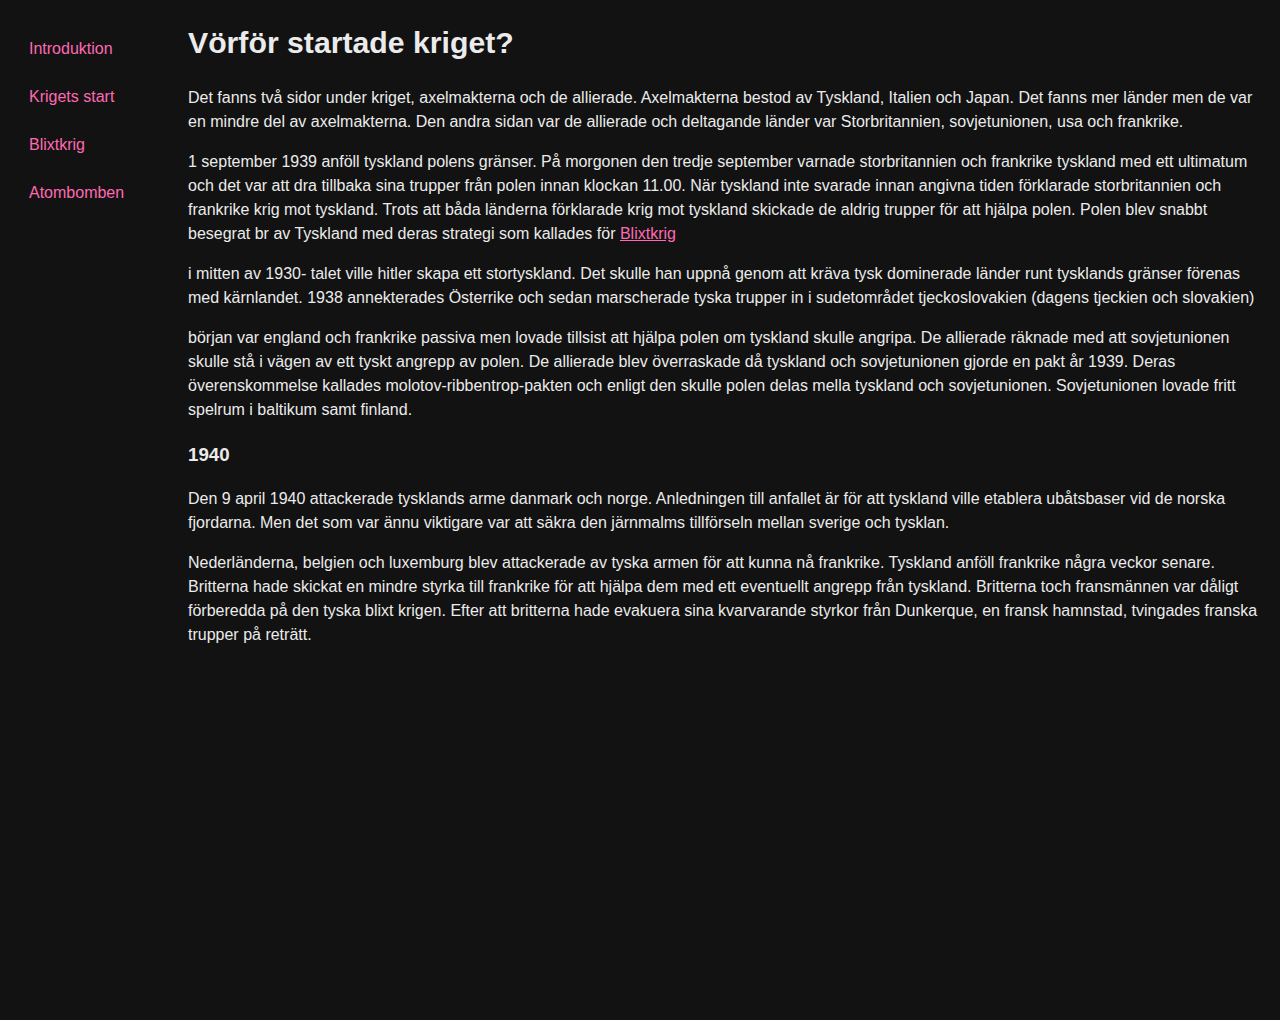
<file: index.html>
<!DOCTYPE html>
<head>
   <meta charset="utf-8" />
   <title>Om andra världskriget</title>
   <link rel="stylesheet" href="style.css">
<head>

<body>
   <ul id="navbar">
      <li id="section"><a href="introduktion.html">Introduktion</a></li>
      <li id="section"><a href="index.html">Krigets start</a></li>
      <li id="section"><a href="blixtkrig.html">Blixtkrig</a></li>
      <li id="section"><a href="atom-bomben.html">Atombomben</a></li>
    </ul>

   
   <article>
      <h1>Vörför startade kriget?</h1>

      <p>Det fanns två sidor under kriget, 
         axelmakterna och de allierade. Axelmakterna bestod av 
         Tyskland, Italien och Japan. Det fanns mer 
         länder men de var en mindre del av axelmakterna. 
         Den andra sidan var de allierade och deltagande länder 
         var Storbritannien, sovjetunionen, usa och frankrike. 
        </p>

         <p>
            1 september 1939 anföll tyskland polens gränser.  
            På morgonen den tredje september varnade 
            storbritannien och frankrike tyskland med ett 
            ultimatum och det var att dra tillbaka sina trupper 
            från polen innan klockan 11.00. När tyskland inte 
            svarade innan angivna tiden förklarade 
            storbritannien och frankrike krig mot tyskland. 
            Trots att båda länderna förklarade krig mot 
            tyskland skickade de aldrig trupper för att hjälpa 
            polen. 
            
            Polen blev snabbt besegrat br av Tyskland med deras 
            strategi som kallades för <a class="in-text" href="blixtkrig.html">Blixtkrig</a>
            </p>

            <p>i mitten av 1930- talet ville hitler skapa ett 
               stortyskland. Det skulle han uppnå genom att 
               kräva tysk dominerade länder runt tysklands gränser 
               förenas med kärnlandet. 1938 annekterades Österrike 
               och sedan marscherade tyska trupper in i 
               sudetområdet tjeckoslovakien
               (dagens tjeckien och slovakien)
               
                  <p> början var england och frankrike passiva men 
                  lovade tillsist att hjälpa polen om tyskland 
                  skulle angripa. De allierade räknade med att 
                  sovjetunionen skulle stå i vägen av ett tyskt 
                  angrepp av polen. De allierade blev överraskade 
                  då tyskland och sovjetunionen  gjorde en 
                  pakt år 1939. Deras överenskommelse kallades 
                  molotov-ribbentrop-pakten och enligt den skulle 
                  polen delas mella tyskland och sovjetunionen. 
                  Sovjetunionen lovade fritt spelrum i baltikum 
                  samt finland.</p> 
            </p>

         <h3>1940</h3>  
            <p>Den 9 april 1940 attackerade tysklands arme 
               danmark och norge. Anledningen till 
               anfallet är för att tyskland ville etablera 
               ubåtsbaser vid de norska fjordarna. 
               Men det som var ännu viktigare var att säkra 
               den järnmalms tillförseln mellan sverige 
               och tysklan. 
              </p>
            
            <p>Nederländerna, belgien och luxemburg blev 
               attackerade av tyska armen för att kunna 
               nå frankrike. Tyskland anföll frankrike 
               några veckor senare. Britterna hade skickat 
               en mindre styrka till frankrike för att 
               hjälpa dem med ett eventuellt angrepp från 
               tyskland. Britterna toch fransmännen var 
               dåligt förberedda på den tyska blixt krigen. 
               Efter att britterna hade evakuera sina 
               kvarvarande styrkor från Dunkerque, en fransk 
               hamnstad, tvingades franska 
               trupper på reträtt. 
               </p>
   </article>
            
</body>
</file>
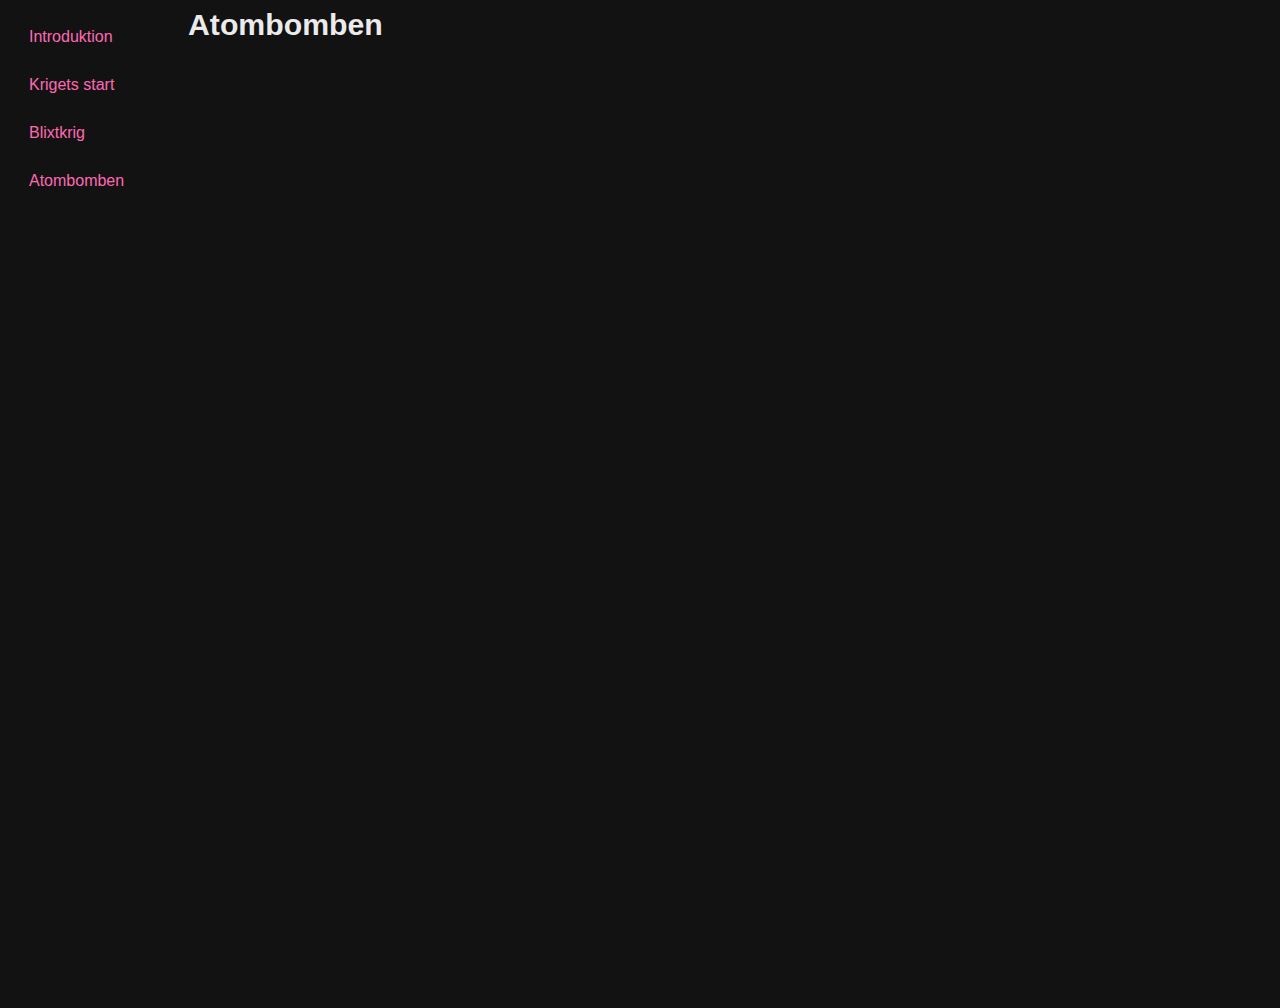
<file: atom-bomben.html>
<html lang="en">
<head>
    <meta charset="UTF-8">
    <meta name="viewport" content="width=device-width, initial-scale=1.0">
    <meta http-equiv="X-UA-Compatible" content="ie=edge">
    <title>Atombomben</title>
    <link rel="stylesheet" href="style.css">
</head>
<body>
    <ul id="navbar">
        <li class="section"><a href="introduktion.html">Introduktion</a></li>
        <li class="section"><a href="index.html">Krigets start</a></li>
        <li class="section"><a href="blixtkrig.html">Blixtkrig</a></li>
        <li class="section"><a href="atom-bomben.html">Atombomben</a></li>
        </div>
     </ul>

    </article>
        <h1>Atombomben</h1>
    </article>
</html>
</file>
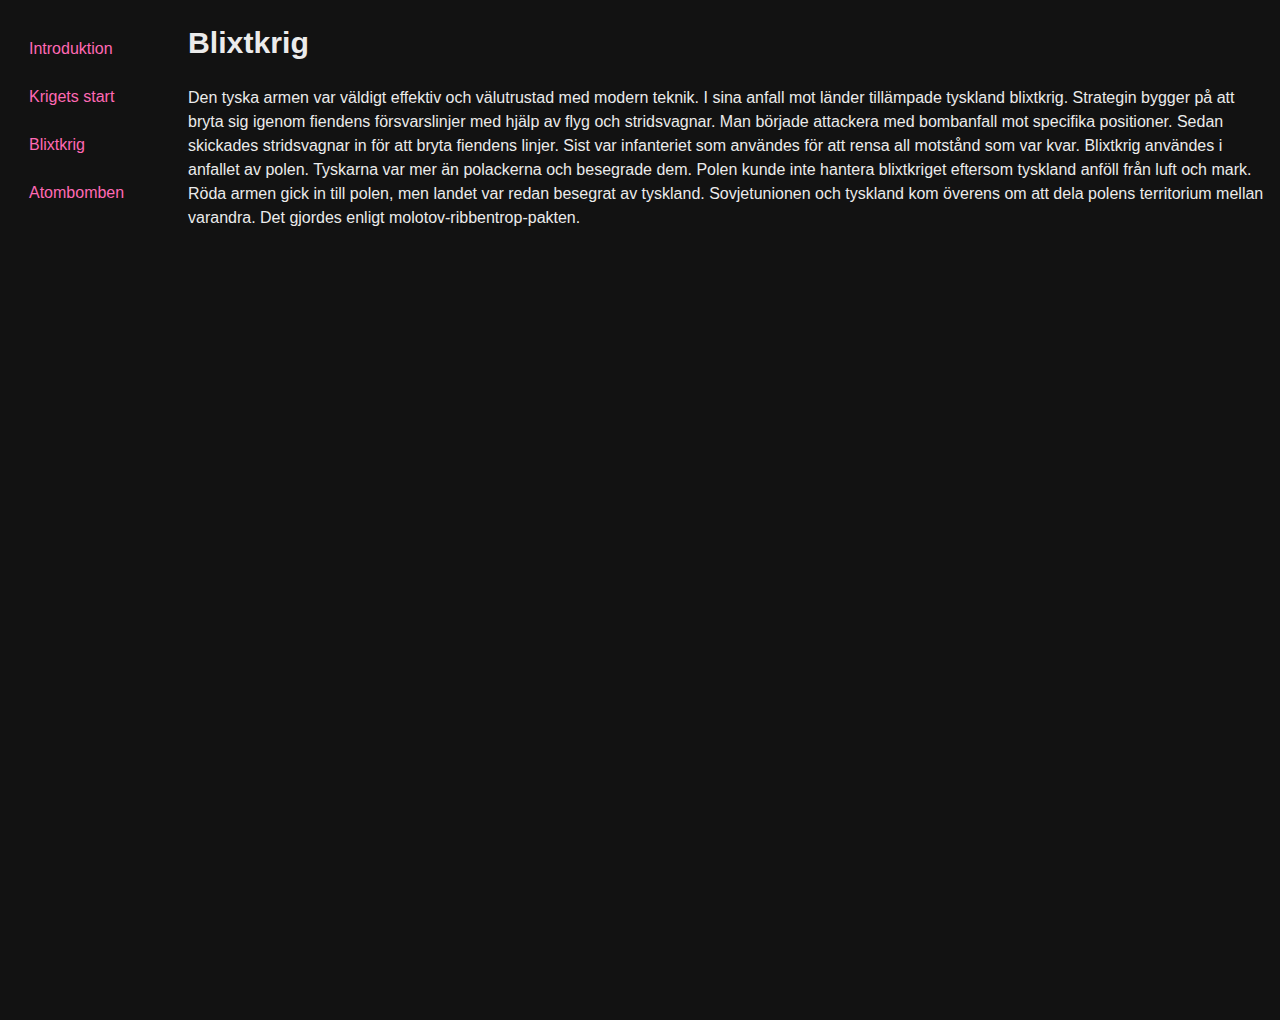
<file: blixtkrig.html>
<!DOCTYPE html>
<html>
<head>
    <meta charset="UTF-8">
    <meta name="viewport" content="width=device-width, initial-scale=1.0">
    <meta http-equiv="X-UA-Compatible" content="ie=edge">
    <title>Document</title>
    <link rel="stylesheet"  href="style.css" type="text/css">
</head>
<body>
    <ul id="navbar">
        <li id="section"><a href="introduktion.html">Introduktion</a></li>
        <li id="section"><a href="index.html">Krigets start</a></li>
        <li id="section"><a href="blixtkrig.html">Blixtkrig</a></li>
        
        <li id="section"><a href="atom-bomben.html">Atombomben</a></li>
      </ul>
    <article>
        <h1>Blixtkrig</h1>
        <p>Den tyska armen var väldigt effektiv och  
            välutrustad med modern teknik. 
            I sina anfall mot länder tillämpade tyskland 
            blixtkrig. Strategin bygger på att bryta sig 
            igenom fiendens försvarslinjer med hjälp av flyg 
            och stridsvagnar. Man började attackera med 
            bombanfall mot specifika positioner. 
            Sedan skickades stridsvagnar in för att bryta 
            fiendens linjer. Sist var infanteriet som användes 
            för att rensa all motstånd som var kvar. 

            Blixtkrig användes i anfallet av polen. 
            Tyskarna var mer än polackerna och besegrade dem. 
            Polen kunde inte hantera blixtkriget eftersom 
            tyskland anföll från luft och mark. 
            Röda armen gick in till polen, men landet var 
            redan besegrat av tyskland. Sovjetunionen och 
            tyskland kom överens om att dela polens territorium 
            mellan varandra. Det gjordes enligt 
            molotov-ribbentrop-pakten.  
            </p>
        </article>
    </body>
</html>
</file>
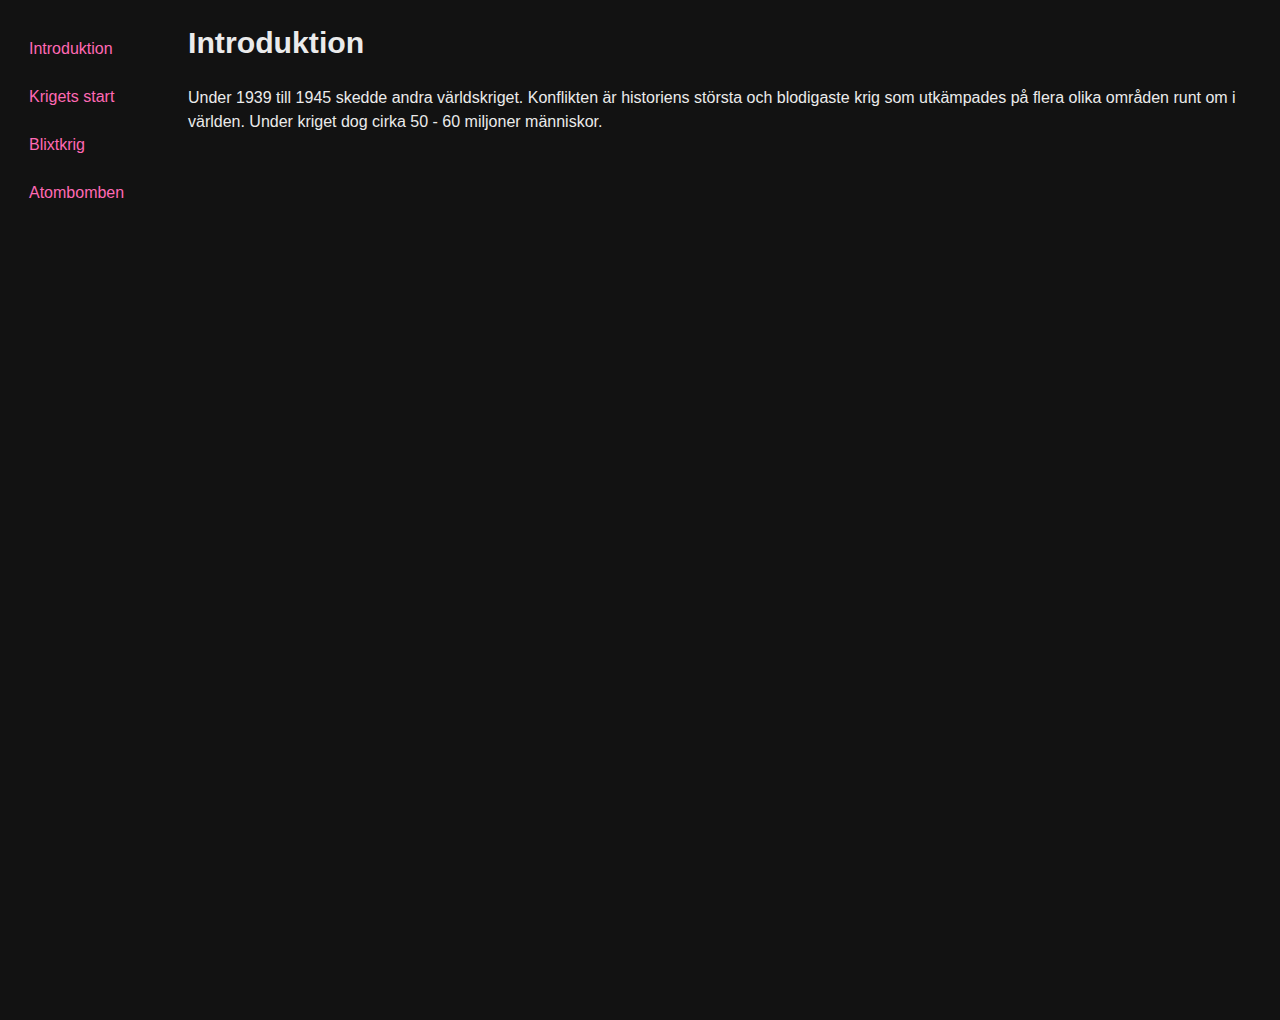
<file: introduktion.html>
<!DOCTYPE html>
<html>
<head>
    <meta charset="UTF-8">
    <meta name="viewport" content="width=device-width, initial-scale=1.0">
    <meta http-equiv="X-UA-Compatible" content="ie=edge">
    <title>Introduktion</title>
    <link rel="stylesheet" href="style.css">
</head>

<body>
    <ul id="navbar">
        <li id="section"><a href="introduktion.html">Introduktion</a></li>
        <li id="section"><a href="index.html">Krigets start</a></li>
        <li id="section"><a href="blixtkrig.html">Blixtkrig</a></li>
       <li id="section"><a href="atom-bomben.html">Atombomben</a></li>
      </ul>
     <article>
      <h1>Introduktion</h1>
       <p>Under 1939 till 1945 skedde andra världskriget. 
         Konflikten är historiens största och blodigaste 
         krig som utkämpades på flera olika områden runt om i 
         världen. Under kriget dog cirka 50 - 60 miljoner 
         människor.</p>
        
       </article>
    </body>
</html>
</file>
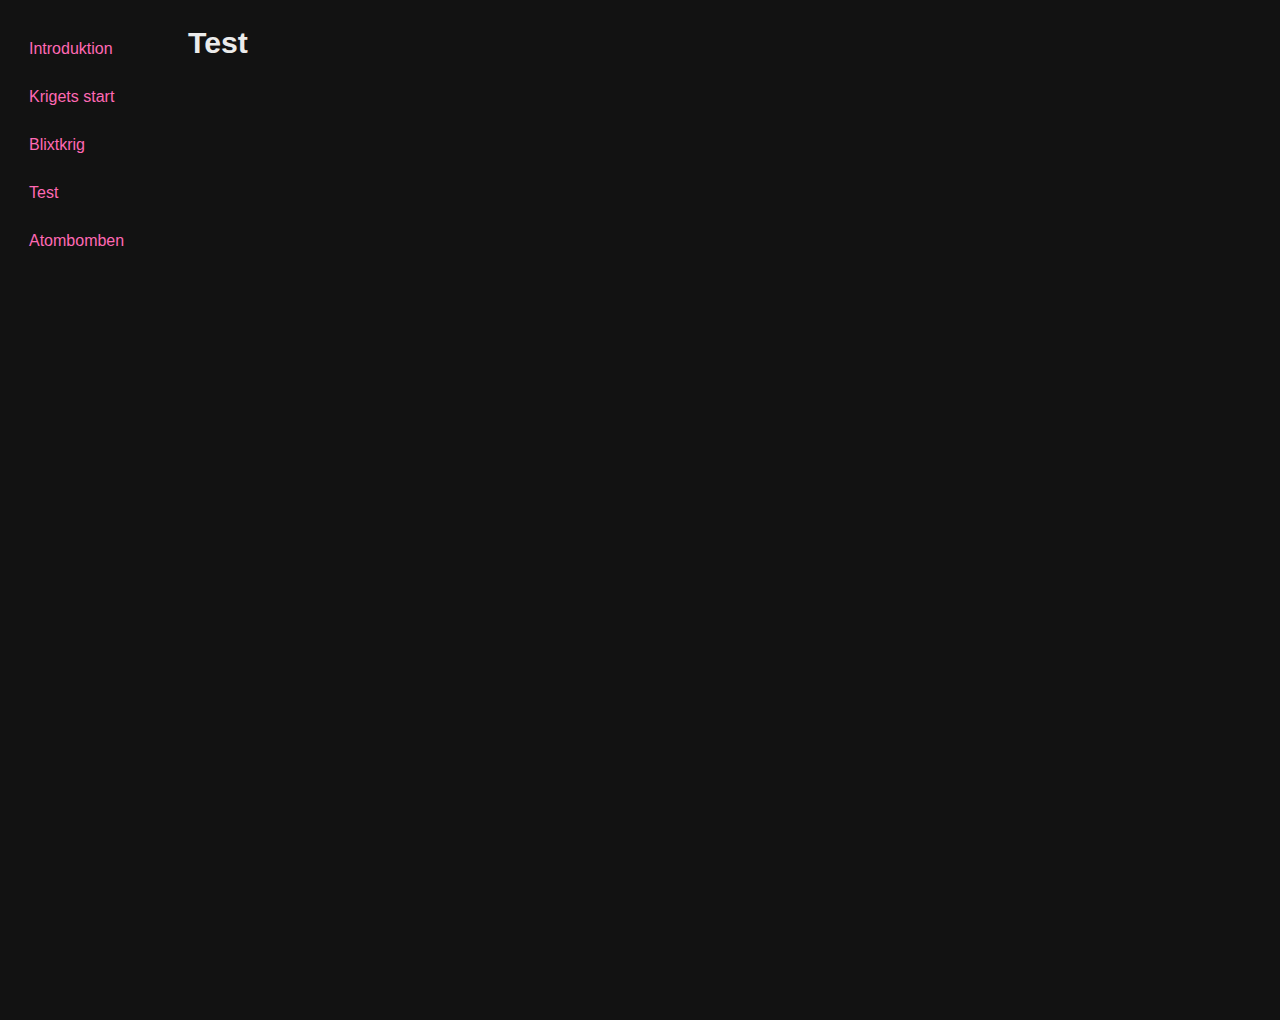
<file: test.html>
<!DOCTYPE html>
<html>
<head>
    <link rel="stylesheet" href="style.css">


    <body>
        <ul id="navbar">
            <li id="section"><a href="introduktion.html">Introduktion</a></li>
            <li id="section"><a href="index.html">Krigets start</a></li>
            <li id="section"><a href="blixtkrig.html">Blixtkrig</a></li>
            <li id="section"><a href="test.html">Test</a></li>
            <li id="section"><a href="atom-bomben.html">Atombomben</a></li>
        </ul>

           <article>
            <h1>Test</h1>

           </article> 
    </body>
</head>
</html>
</file>
<file: style.css>
body {             
    background-color: #121212 ; 
    font-family: 'Open Sans', 'Helvetica Neue', sans-serif;
    color:#ebebeb;
    text-align: left;
    box-sizing: border-box;
    position: static;
    
    
}

article{
    max-width: 100em;
    line-height: 1.5;
}

ul{
    display: block;
    width: 180px;
    height: 1000px ;
    list-style-type: none;
    margin: 0;
    padding: 0;
    border: 0px;
    float: left;
}

li a {
    display: block;
    padding: 10px 11px;
    margin: 10px 10px 10px 10px;
    text-decoration: none;
    
}

li a{
    background-color: transparent;
    color: hotpink;
}

li a:hover{
    background-color: white;   
    color: black;
    text-decoration: underline; 
}

.in-text {
    color: hotpink;
    
}

h1{
    font-size: 0.8cm;
}
</file>
